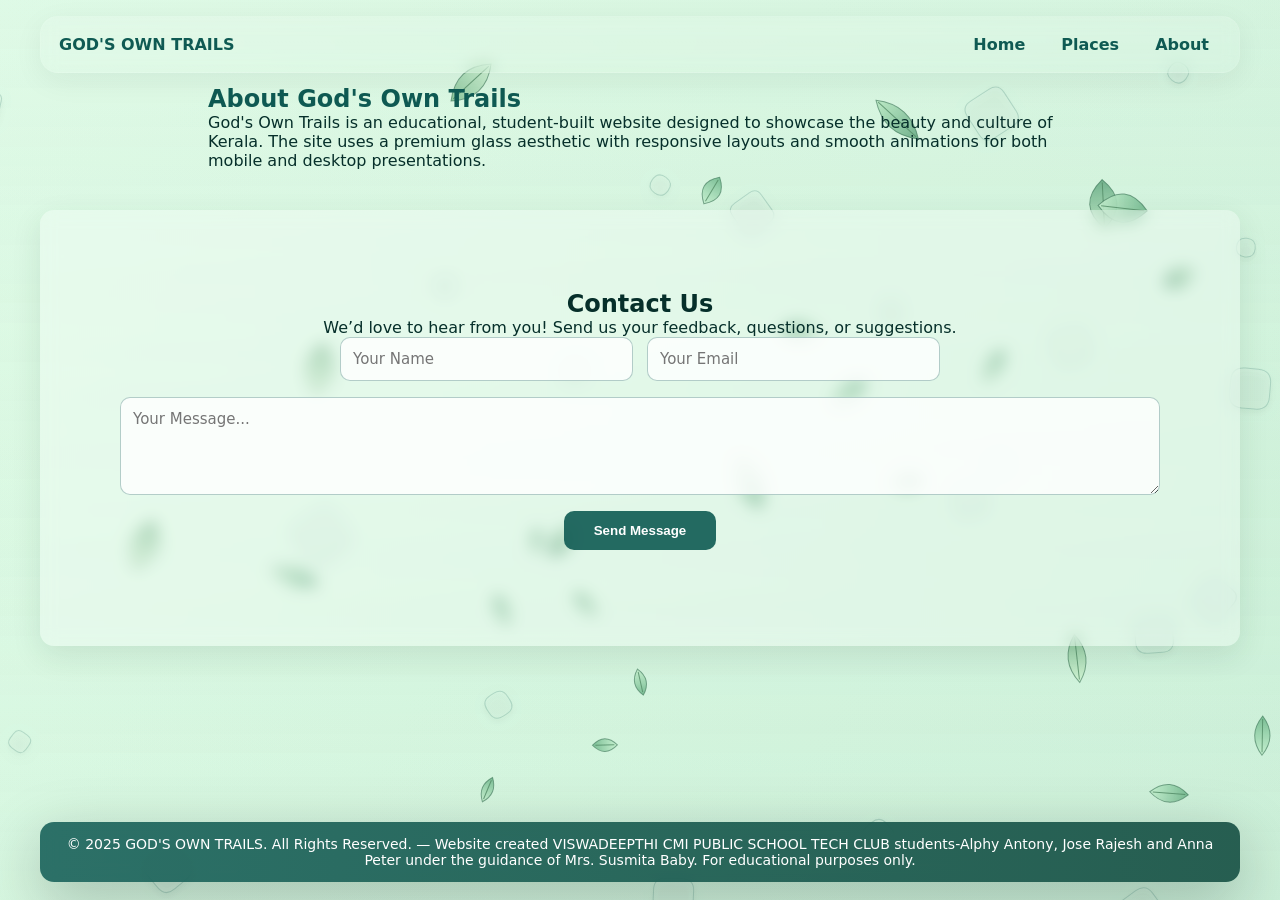
<file: about.html>
<!doctype html>
<html lang="en"><head><meta charset="utf-8"/><meta name="viewport" content="width=device-width,initial-scale=1"/>
<title>About — GOD'S OWN TRAILS</title><link rel="stylesheet" href="style.css"></head><body>
<div class="bg-gradient"></div>
<canvas id="particle-canvas"></canvas>

<header class="header"><div class="header-inner"><div class="brand"><div style="font-weight:700;color:var(--primary)">GOD'S OWN TRAILS</div></div><nav class="nav"><a href="index.html">Home</a><a href="places.html" onclick="openPlacesPopup(event)">Places</a>
<a href="about.html">About</a></nav></div></header>

<main style="max-width:900px;margin:28px auto;padding:0 18px">
  <section class="fade-up"><h2 style="color:var(--primary)">About God's Own Trails</h2><p>God's Own Trails is an educational, student-built website designed to showcase the beauty and culture of Kerala. The site uses a premium glass aesthetic with responsive layouts and smooth animations for both mobile and desktop presentations.</p></section>
</main>

</main><footer class="footer-fixed">© 2025 GOD'S OWN TRAILS. All Rights Reserved. — Website created VISWADEEPTHI CMI PUBLIC SCHOOL TECH CLUB students-Alphy Antony, Jose Rajesh and Anna Peter under the guidance of Mrs. Susmita Baby. For educational purposes only.</footer>

<section class="contact-section">
  <h2>Contact Us</h2>
  <p>We’d love to hear from you! Send us your feedback, questions, or suggestions.</p>
  
  <form class="contact-form" action="https://formspree.io/f/xldopkpg" method="POST">
    <input type="hidden" name="_subject" value="New message from GOD’S OWN TRAILS website">
    
    <div class="form-row">
      <input type="text" name="name" placeholder="Your Name" required>
      <input type="email" name="email" placeholder="Your Email" required>
    </div>
    <textarea name="message" rows="4" placeholder="Your Message..." required></textarea>
    <button type="submit">Send Message</button>
  </form>
</section>


<script src="script.js"></script>
</body></html>
</file>
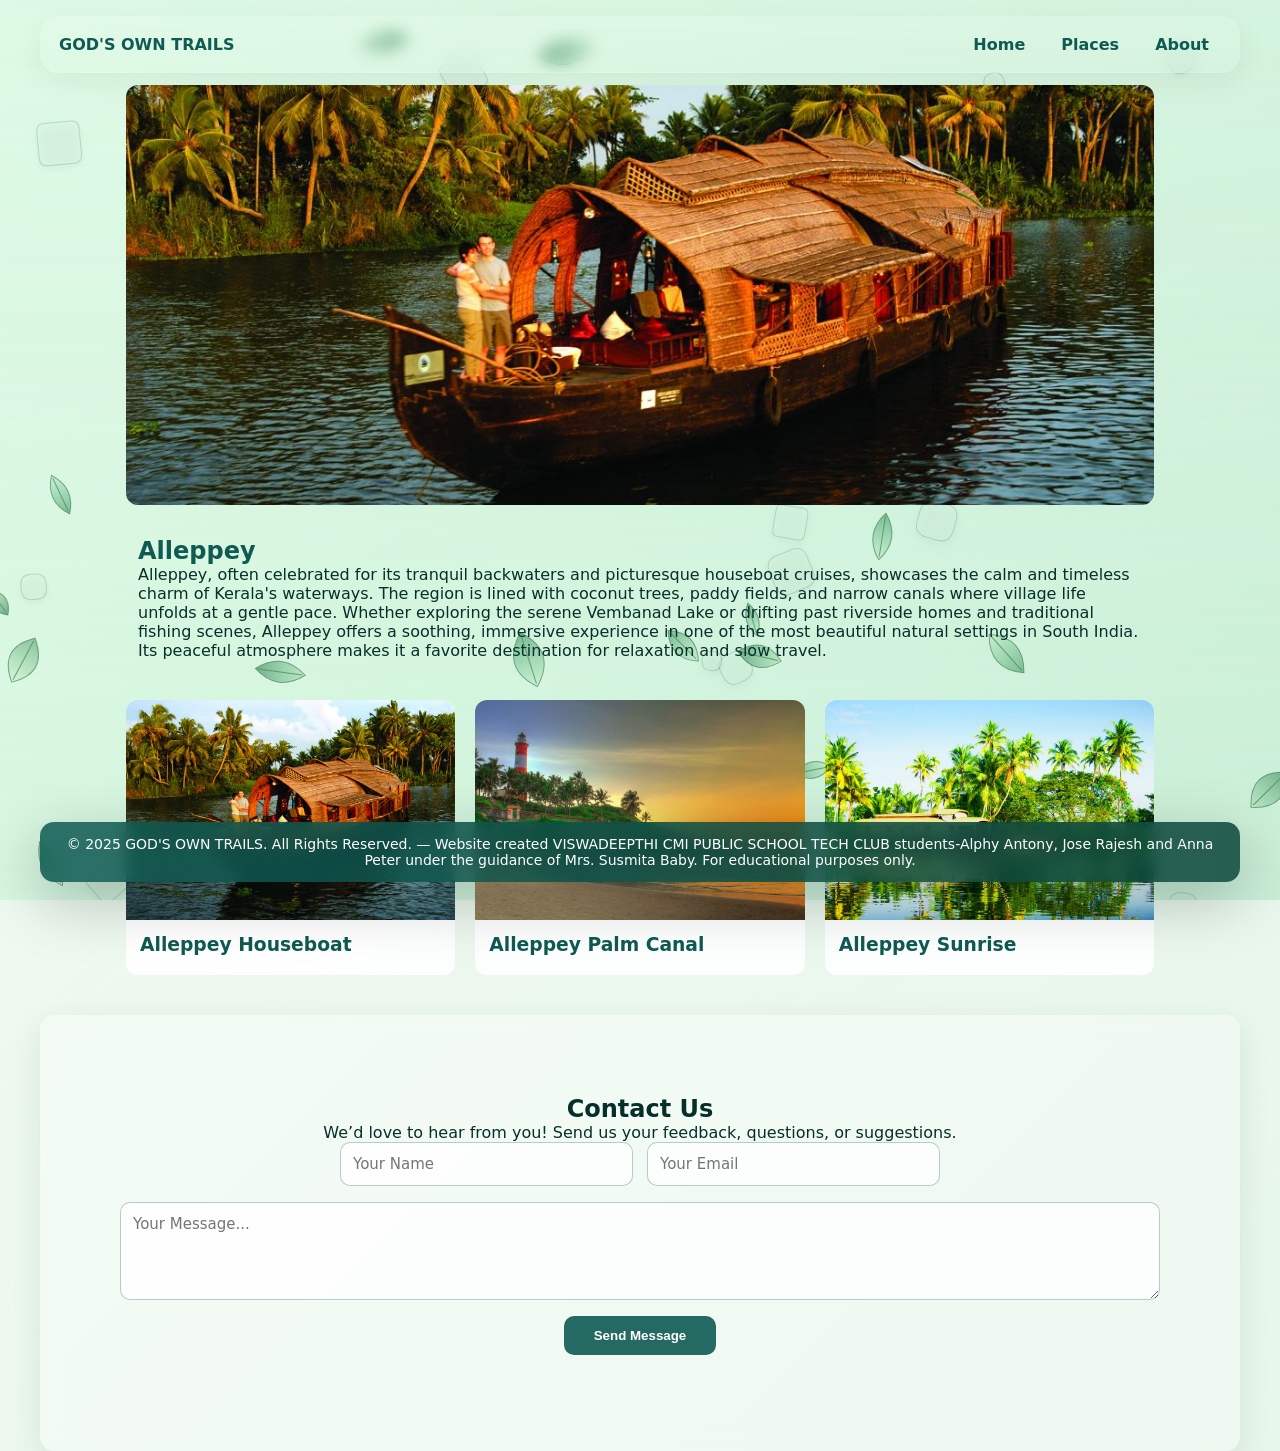
<file: alleppey.html>
<!doctype html>
<html lang="en"><head><meta charset="utf-8"/><meta name="viewport" content="width=device-width,initial-scale=1"/><title>Alleppey — GOD'S OWN TRAILS</title><link rel="stylesheet" href="style.css"></head><body>
<div class="bg-gradient"></div>
<canvas id="particle-canvas"></canvas>

<header class="header"><div class="header-inner"><div class="brand"><div style="font-weight:700;color:var(--primary)">GOD'S OWN TRAILS</div></div><nav class="nav"><a href="index.html">Home</a><a href="places.html">Places</a><a href="about.html">About</a></nav></div></header>

<main style="max-width:1100px;margin:28px auto;padding:0 18px">
  <section class="place-hero fade-up"><img src="images/alleppey_1.jpg" alt="alleppey"><div style="padding:12px"><h2 style="color:var(--primary)">Alleppey</h2><p> Alleppey, often celebrated for its tranquil backwaters and picturesque houseboat cruises, showcases the calm and timeless charm of Kerala's waterways. The region is lined with coconut trees, paddy fields, and narrow canals where village life unfolds at a gentle pace. Whether exploring the serene Vembanad Lake or drifting past riverside homes and traditional fishing scenes, Alleppey offers a soothing, immersive experience in one of the most beautiful natural settings in South India. Its peaceful atmosphere makes it a favorite destination for relaxation and slow travel.</p></div></section>
  <section class="gallery fade-up" style="margin-top:18px">
    <article class="place-card"><img src="images/alleppey_1.jpg" alt=""><div class="body"><h3>Alleppey Houseboat</h3></div></article>
    <article class="place-card"><img src="images/alleppey_2.jpg" alt=""><div class="body"><h3>Alleppey Palm Canal</h3></div></article>
    <article class="place-card"><img src="images/alleppey_3.jpg" alt=""><div class="body"><h3>Alleppey Sunrise</h3></div></article>
  </section>
</main>

</main><footer class="footer-fixed">© 2025 GOD'S OWN TRAILS. All Rights Reserved. — Website created VISWADEEPTHI CMI PUBLIC SCHOOL TECH CLUB students-Alphy Antony, Jose Rajesh and Anna Peter under the guidance of Mrs. Susmita Baby. For educational purposes only.</footer>

<section class="contact-section">
  <h2>Contact Us</h2>
  <p>We’d love to hear from you! Send us your feedback, questions, or suggestions.</p>
  
  <form class="contact-form" action="https://formspree.io/f/xldopkpg" method="POST">
    <input type="hidden" name="_subject" value="New message from GOD’S OWN TRAILS website">
    
    <div class="form-row">
      <input type="text" name="name" placeholder="Your Name" required>
      <input type="email" name="email" placeholder="Your Email" required>
    </div>
    <textarea name="message" rows="4" placeholder="Your Message..." required></textarea>
    <button type="submit">Send Message</button>
  </form>
</section>

<script src="script.js"></script>
</body></html>
</file>
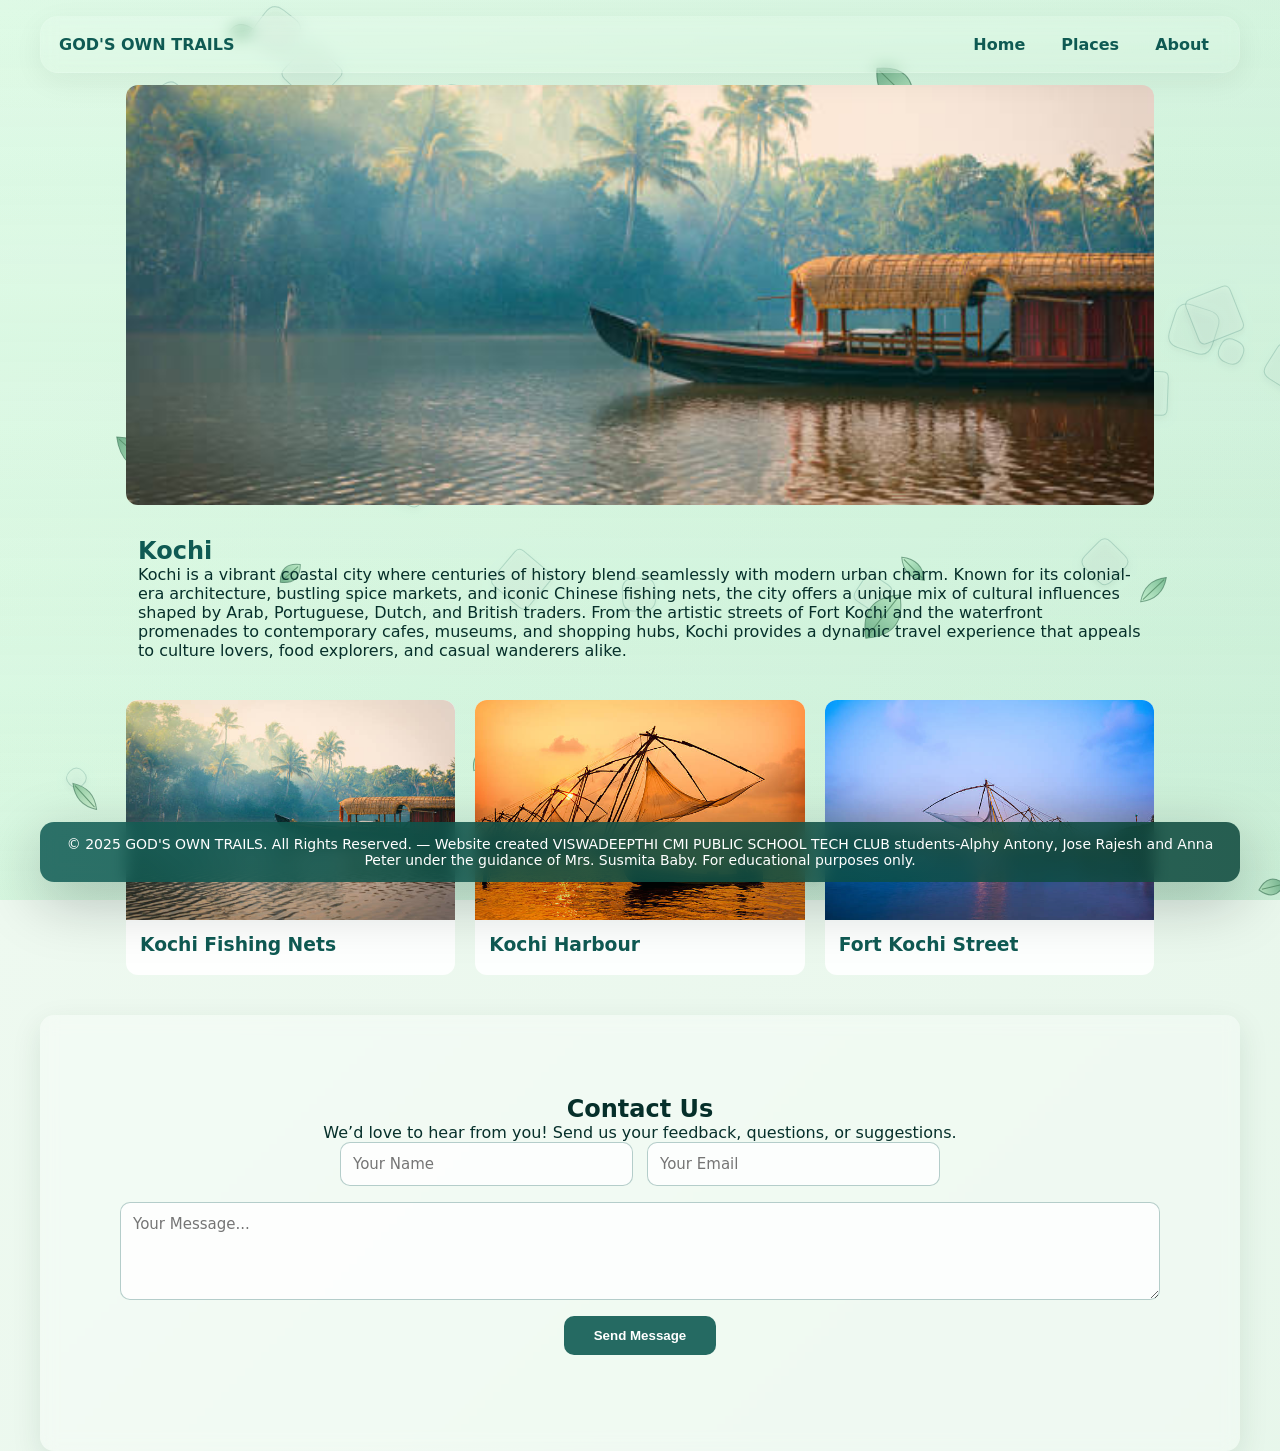
<file: kochi.html>
<!doctype html>
<html lang="en"><head><meta charset="utf-8"/><meta name="viewport" content="width=device-width,initial-scale=1"/><title>Kochi — GOD'S OWN TRAILS</title><link rel="stylesheet" href="style.css"></head><body>
<div class="bg-gradient"></div>
<canvas id="particle-canvas"></canvas>

<header class="header"><div class="header-inner"><div class="brand"><div style="font-weight:700;color:var(--primary)">GOD'S OWN TRAILS</div></div><nav class="nav"><a href="index.html">Home</a><a href="places.html">Places</a><a href="about.html">About</a></nav></div></header>

<main style="max-width:1100px;margin:28px auto;padding:0 18px">
  <section class="place-hero fade-up"><img src="images/kochi_1.jpg" alt="kochi"><div style="padding:12px"><h2 style="color:var(--primary)">Kochi</h2><p>Kochi is a vibrant coastal city where centuries of history blend seamlessly with modern urban charm. Known for its colonial-era architecture, bustling spice markets, and iconic Chinese fishing nets, the city offers a unique mix of cultural influences shaped by Arab, Portuguese, Dutch, and British traders. From the artistic streets of Fort Kochi and the waterfront promenades to contemporary cafes, museums, and shopping hubs, Kochi provides a dynamic travel experience that appeals to culture lovers, food explorers, and casual wanderers alike.</p></div></section>
  <section class="gallery fade-up" style="margin-top:18px">
    <article class="place-card"><img src="images/kochi_1.jpg" alt=""><div class="body"><h3>Kochi Fishing Nets</h3></div></article>
    <article class="place-card"><img src="images/kochi_2.jpg" alt=""><div class="body"><h3>Kochi Harbour</h3></div></article>
    <article class="place-card"><img src="images/kochi_3.jpg" alt=""><div class="body"><h3>Fort Kochi Street</h3></div></article>
  </section>
</main>

</main><footer class="footer-fixed">© 2025 GOD'S OWN TRAILS. All Rights Reserved. — Website created VISWADEEPTHI CMI PUBLIC SCHOOL TECH CLUB students-Alphy Antony, Jose Rajesh and Anna Peter under the guidance of Mrs. Susmita Baby. For educational purposes only.</footer>

<section class="contact-section">
  <h2>Contact Us</h2>
  <p>We’d love to hear from you! Send us your feedback, questions, or suggestions.</p>
  
  <form class="contact-form" action="https://formspree.io/f/xldopkpg" method="POST">
    <input type="hidden" name="_subject" value="New message from GOD’S OWN TRAILS website">
    
    <div class="form-row">
      <input type="text" name="name" placeholder="Your Name" required>
      <input type="email" name="email" placeholder="Your Email" required>
    </div>
    <textarea name="message" rows="4" placeholder="Your Message..." required></textarea>
    <button type="submit">Send Message</button>
  </form>
</section>

<script src="script.js"></script>
</body></html>
</file>
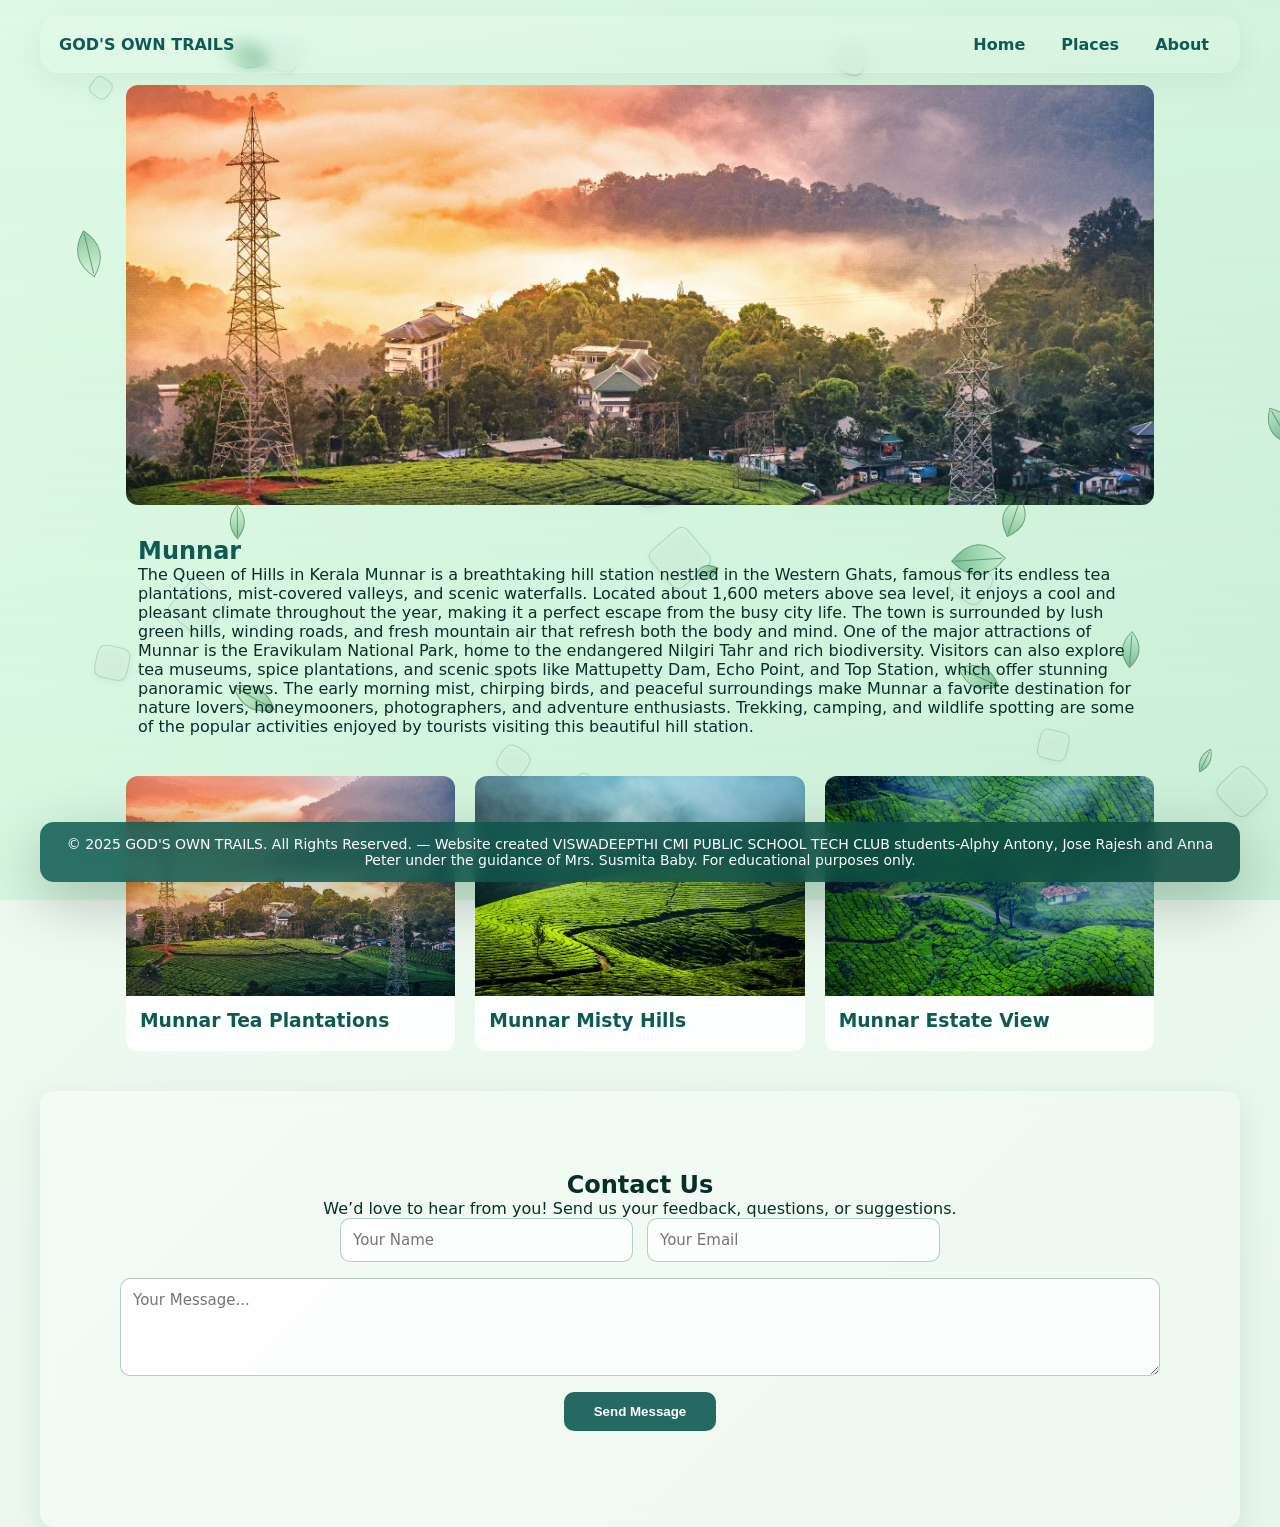
<file: munnar.html>
<!doctype html>
<html lang="en"><head><meta charset="utf-8"/><meta name="viewport" content="width=device-width,initial-scale=1"/><title>Munnar — GOD'S OWN TRAILS</title><link rel="stylesheet" href="style.css"></head><body>
<div class="bg-gradient"></div>
<canvas id="particle-canvas"></canvas>

<header class="header">
<div class="header-inner">
<div class="brand">
<div style="font-weight: bold; color: var(--primary);">GOD'S OWN TRAILS</div>
</div>
<nav class="nav"><a href="index.html">Home</a><a href="places.html">Places</a><a href="about.html">About</a></nav></div>
</header><main style="max-width: 1100px; margin: 28px auto; padding: 0 18px;">
<section class="place-hero fade-up"><img src="images/munnar_1.jpg" alt="munnar" />
<div style="padding: 12px;">
<h2 style="color: var(--primary);">Munnar</h2><p>The Queen of Hills in Kerala Munnar is a breathtaking hill station nestled in the Western Ghats, famous for its endless tea plantations, mist-covered valleys, and scenic waterfalls. Located about 1,600 meters above sea level, it enjoys a cool and pleasant climate throughout the year, making it a perfect escape from the busy city life. The town is surrounded by lush green hills, winding roads, and fresh mountain air that refresh both the body and mind. One of the major attractions of Munnar is the Eravikulam National Park, home to the endangered Nilgiri Tahr and rich biodiversity. Visitors can also explore tea museums, spice plantations, and scenic spots like Mattupetty Dam, Echo Point, and Top Station, which offer stunning panoramic views. The early morning mist, chirping birds, and peaceful surroundings make Munnar a favorite destination for nature lovers, honeymooners, photographers, and adventure enthusiasts. Trekking, camping, and wildlife spotting are some of the popular activities enjoyed by tourists visiting this beautiful hill station.</p></div></section>
<section class="gallery fade-up" style="margin-top: 18px;">
<article class="place-card"><img src="images/munnar_1.jpg" alt="" />
<div class="body">
<h3>Munnar Tea Plantations</h3>
</div>
</article>
<article class="place-card"><img src="images/munnar_2.jpg" alt="" />
<div class="body">
<h3>Munnar Misty Hills</h3>
</div>
</article>
<article class="place-card"><img src="images/munnar_3.jpg" alt="" />
<div class="body">
<h3>Munnar Estate View</h3>
</div>
</article>
</section>
</main></main><footer class="footer-fixed">© 2025 GOD'S OWN TRAILS. All Rights Reserved. — Website created VISWADEEPTHI CMI PUBLIC SCHOOL TECH CLUB students-Alphy Antony, Jose Rajesh and Anna Peter under the guidance of Mrs. Susmita Baby. For educational purposes only.</footer>
<section class="contact-section">
<h2>Contact Us</h2>
<p>We’d love to hear from you! Send us your feedback, questions, or suggestions.</p>
<form class="contact-form" action="https://formspree.io/f/xldopkpg" method="POST"><input type="hidden" name="_subject" value="New message from GOD’S OWN TRAILS website" />
<div class="form-row"><input type="text" placeholder="Your Name" required="" /> <input type="email" name="email" placeholder="Your Email" required="" /></div>
<textarea name="message" rows="4" placeholder="Your Message..." required=""></textarea> <button type="submit">Send Message</button></form></section>
<p>
<script src="script.js"></script>
</p>
</body></html>
</file>
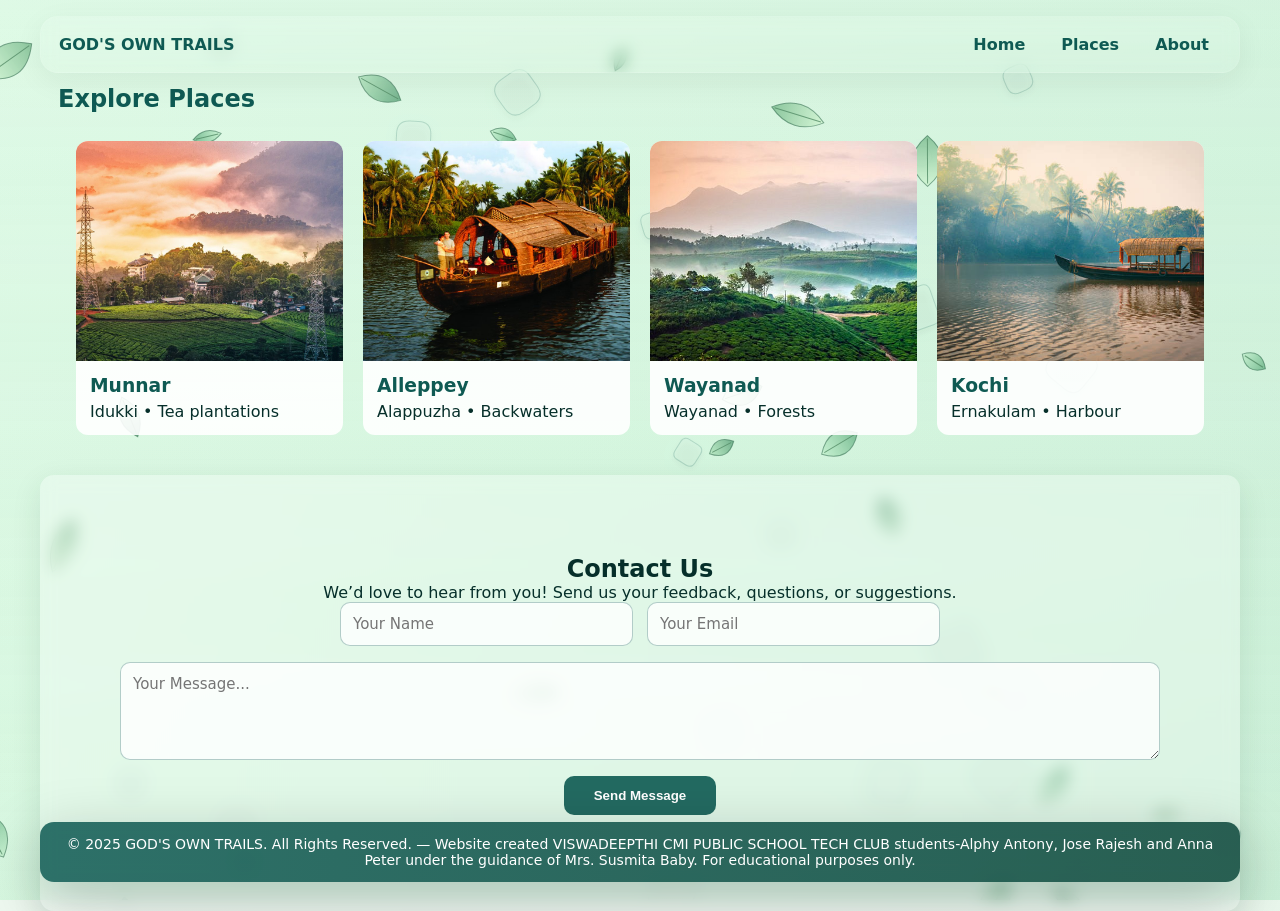
<file: places.html>
<!doctype html>
<html lang="en"><head><meta charset="utf-8"/><meta name="viewport" content="width=device-width,initial-scale=1"/><title>Places — GOD'S OWN TRAILS</title><link rel="stylesheet" href="style.css"></head><body>
<div class="bg-gradient"></div>
<canvas id="particle-canvas"></canvas>

<header class="header"><div class="header-inner"><div class="brand"><div style="font-weight:700;color:var(--primary)">GOD'S OWN TRAILS</div></div><nav class="nav"><a href="index.html">Home</a><a href="places.html">Places</a><a href="about.html">About</a></nav></div></header>

<main style="max-width:1200px;margin:28px auto;padding:0 18px">
  <h2 style="color:var(--primary);margin-bottom:12px">Explore Places</h2>
  <section class="gallery fade-up">
    <article class="place-card"><a href="munnar.html"><img src="images/munnar_1.jpg" alt=""><div class="body"><h3>Munnar</h3><p>Idukki • Tea plantations</p></div></a></article>
    <article class="place-card"><a href="alleppey.html"><img src="images/alleppey_1.jpg" alt=""><div class="body"><h3>Alleppey</h3><p>Alappuzha • Backwaters</p></div></a></article>
    <article class="place-card"><a href="wayanad.html"><img src="images/wayanad_1.jpg" alt=""><div class="body"><h3>Wayanad</h3><p>Wayanad • Forests</p></div></a></article>
    <article class="place-card"><a href="kochi.html"><img src="images/kochi_1.jpg" alt=""><div class="body"><h3>Kochi</h3><p>Ernakulam • Harbour</p></div></a></article>
  </section>
</main>

<footer class="footer-fixed">
© 2025 GOD'S OWN TRAILS. All Rights Reserved. — Website created VISWADEEPTHI CMI PUBLIC SCHOOL TECH CLUB students-Alphy Antony, Jose Rajesh and Anna Peter under the guidance of Mrs. Susmita Baby. For educational purposes only.
</footer>

<section class="contact-section">
  <h2>Contact Us</h2>
  <p>We’d love to hear from you! Send us your feedback, questions, or suggestions.</p>
  
  <form class="contact-form" action="https://formspree.io/f/xldopkpg" method="POST">
    <input type="hidden" name="_subject" value="New message from GOD’S OWN TRAILS website">
    
    <div class="form-row">
      <input type="text" name="name" placeholder="Your Name" required>
      <input type="email" name="email" placeholder="Your Email" required>
    </div>
    <textarea name="message" rows="4" placeholder="Your Message..." required></textarea>
    <button type="submit">Send Message</button>
  </form>
</section>


<script src="script.js"></script>
</body></html>
</file>
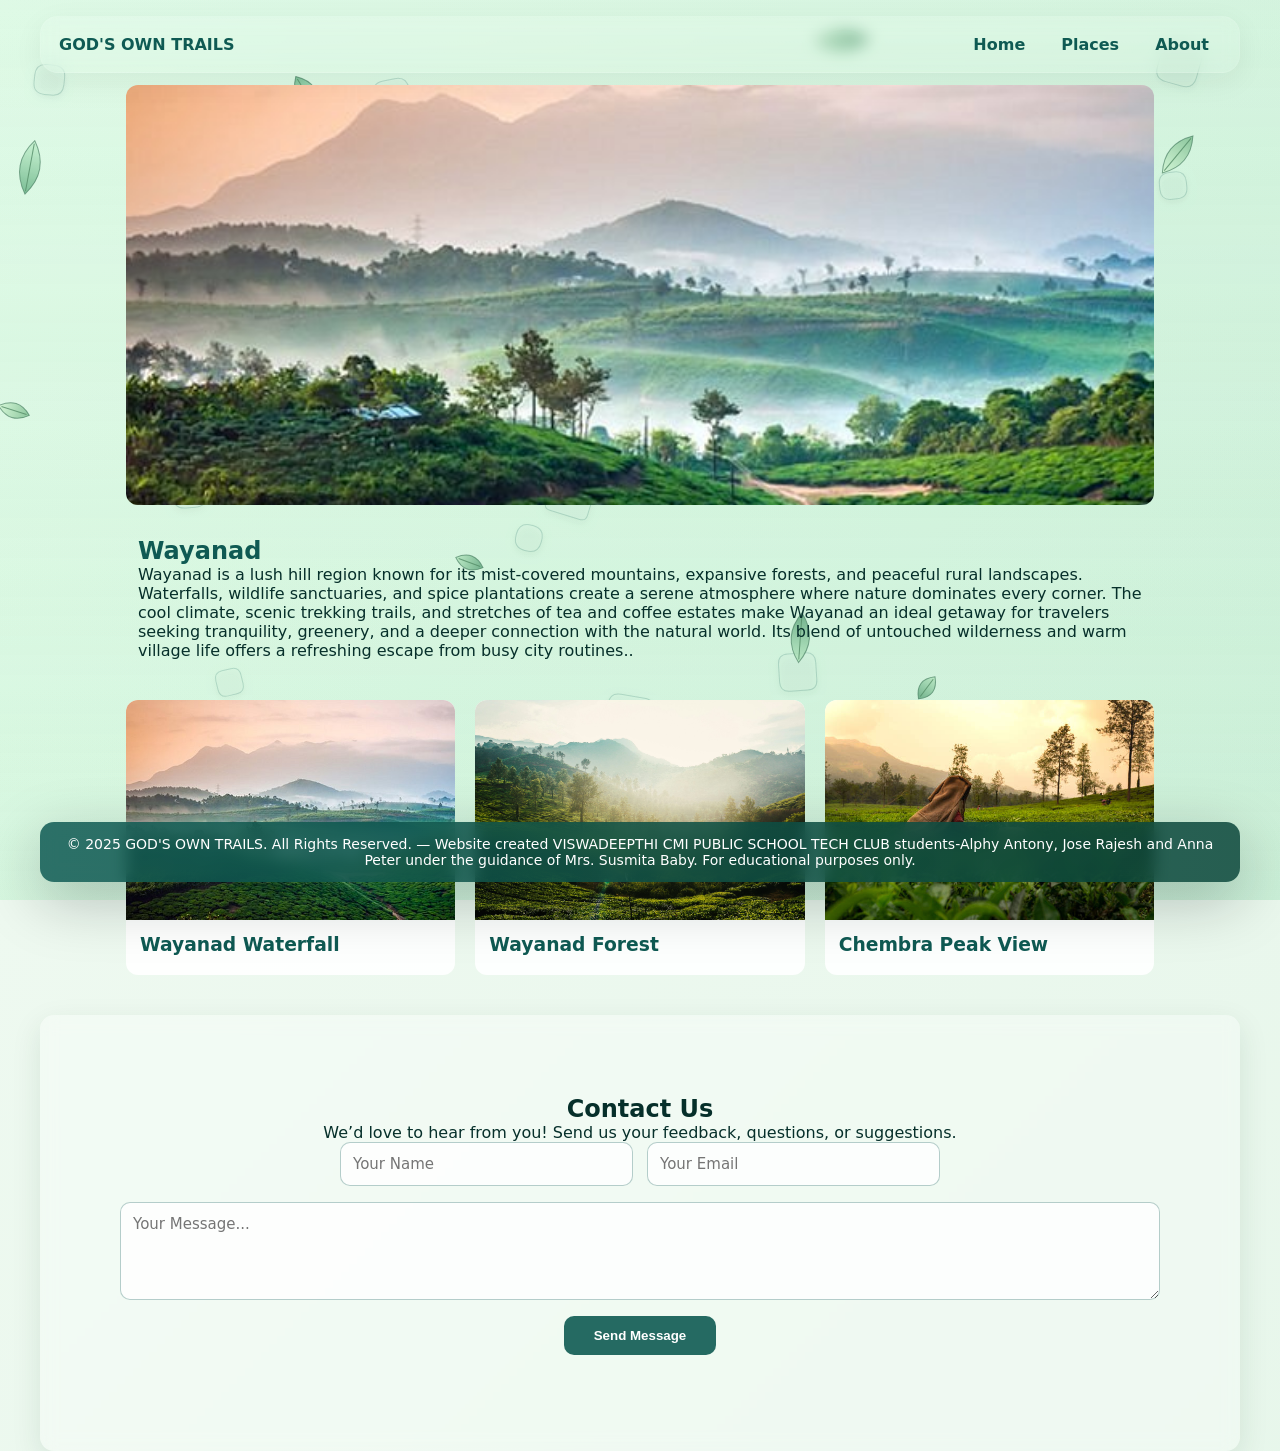
<file: wayanad.html>
<!doctype html>
<html lang="en"><head><meta charset="utf-8"/><meta name="viewport" content="width=device-width,initial-scale=1"/><title>Wayanad — GOD'S OWN TRAILS</title><link rel="stylesheet" href="style.css"></head><body>
<div class="bg-gradient"></div>
<canvas id="particle-canvas"></canvas>

<header class="header"><div class="header-inner"><div class="brand"><div style="font-weight:700;color:var(--primary)">GOD'S OWN TRAILS</div></div><nav class="nav"><a href="index.html">Home</a><a href="places.html">Places</a><a href="about.html">About</a></nav></div></header>

<main style="max-width:1100px;margin:28px auto;padding:0 18px">
  <section class="place-hero fade-up"><img src="images/wayanad_1.jpg" alt="wayanad"><div style="padding:12px"><h2 style="color:var(--primary)">Wayanad</h2><p>Wayanad is a lush hill region known for its mist-covered mountains, expansive forests, and peaceful rural landscapes. Waterfalls, wildlife sanctuaries, and spice plantations create a serene atmosphere where nature dominates every corner. The cool climate, scenic trekking trails, and stretches of tea and coffee estates make Wayanad an ideal getaway for travelers seeking tranquility, greenery, and a deeper connection with the natural world. Its blend of untouched wilderness and warm village life offers a refreshing escape from busy city routines..</p></div></section>
  <section class="gallery fade-up" style="margin-top:18px">
    <article class="place-card"><img src="images/wayanad_1.jpg" alt=""><div class="body"><h3>Wayanad Waterfall</h3></div></article>
    <article class="place-card"><img src="images/wayanad_2.jpg" alt=""><div class="body"><h3>Wayanad Forest</h3></div></article>
    <article class="place-card"><img src="images/wayanad_3.jpg" alt=""><div class="body"><h3>Chembra Peak View</h3></div></article>
  </section>
</main>

</main><footer class="footer-fixed">© 2025 GOD'S OWN TRAILS. All Rights Reserved. — Website created VISWADEEPTHI CMI PUBLIC SCHOOL TECH CLUB students-Alphy Antony, Jose Rajesh and Anna Peter under the guidance of Mrs. Susmita Baby. For educational purposes only.</footer>

<section class="contact-section">
  <h2>Contact Us</h2>
  <p>We’d love to hear from you! Send us your feedback, questions, or suggestions.</p>
  
  <form class="contact-form" action="https://formspree.io/f/xldopkpg" method="POST">
    <input type="hidden" name="_subject" value="New message from GOD’S OWN TRAILS website">
    
    <div class="form-row">
      <input type="text" name="name" placeholder="Your Name" required>
      <input type="email" name="email" placeholder="Your Email" required>
    </div>
    <textarea name="message" rows="4" placeholder="Your Message..." required></textarea>
    <button type="submit">Send Message</button>
  </form>
</section>

<script src="script.js"></script>
</body></html>
</file>
<file: style.css>
/* style.css - Final with Places Popup */
*{box-sizing:border-box;margin:0;padding:0}
:root{
  --bg1:#eef9f0;
  --bg2:#e6f6ea;
  --primary:#0f5a53;
  --dark-accent: rgba(15,90,83,0.9);
  --glass: rgba(255,255,255,0.06);
  --card: rgba(20,70,60,0.08);
  --max-width:1200px;
  --text:#062f2a;
}
html,body{height:100%}
body{
  font-family:Inter, system-ui, -apple-system, "Segoe UI", Roboto, Arial;
  background: linear-gradient(135deg,var(--bg1),var(--bg2));
  color:var(--text);
  -webkit-font-smoothing:antialiased;
  -moz-osx-font-smoothing:grayscale;
  padding-bottom:120px;
}
.bg-gradient{
  position:fixed;inset:0;z-index:-4;pointer-events:none;background: linear-gradient(120deg, rgba(170, 255, 195, 0.25), rgba(120, 220, 160, 0.25));
  animation:shiftHue 20s ease-in-out infinite;
}
@keyframes shiftHue{0%{filter:hue-rotate(0deg)}50%{filter:hue-rotate(22deg)}100%{filter:hue-rotate(0deg)}}
#particle-canvas{position:fixed;inset:0;z-index:-3;pointer-events:none;opacity:0.85}
.header{
  position:sticky;top:16px;z-index:100;display:flex;justify-content:center;
  pointer-events:auto;
}
.header-inner{
  width:95%;max-width:var(--max-width);display:flex;align-items:center;justify-content:space-between;
  background: linear-gradient(180deg, rgba(255,255,255,0.12), rgba(255,255,255,0.06));
  border-radius:18px;padding:10px 18px;backdrop-filter:blur(8px);box-shadow:0 8px 30px rgba(10,40,35,0.06);
  border:1px solid rgba(255,255,255,0.08);
}
.brand{display:flex;align-items:center;gap:12px}
.nav{display:flex;gap:12px;align-items:center}
.nav a{color:var(--primary);text-decoration:none;font-weight:600;padding:8px 12px;border-radius:10px;transition:0.25s;cursor:pointer}
.nav a:hover{background:rgba(15,90,83,0.08);color:var(--primary)}
.hero{margin:28px auto 10px;max-width:var(--max-width);border-radius:16px;overflow:hidden;position:relative;min-height:56vh;display:flex;align-items:center}
.hero .bg{position:absolute;inset:0;background-size:cover;background-position:center;transform:scale(1.03);transition:transform 1.6s ease}
.hero .overlay{position:relative;z-index:2;padding:38px;color:#fff;max-width:680px}
.hero h1{font-size:34px;color:var(--primary);margin-bottom:8px}
.hero p{font-size:16px;color:#0b3b34}
.glass-card{background:var(--glass);border-radius:12px;padding:16px;border:1px solid rgba(255,255,255,0.08);box-shadow:0 12px 40px rgba(10,40,35,0.06);max-width:420px}
.gallery{max-width:var(--max-width);margin:28px auto;padding:0 18px;display:grid;grid-template-columns:repeat(auto-fit,minmax(260px,1fr));gap:20px}
.place-card{background:rgba(255,255,255,0.9);border-radius:12px;overflow:hidden;transition:transform .35s cubic-bezier(.2,.9,.3,1),box-shadow .35s}
.place-card img{width:100%;height:220px;object-fit:cover;display:block;transition:transform 0.9s ease}
.place-card:hover{transform:translateY(-10px);box-shadow:0 24px 60px rgba(10,30,25,0.08)}
.place-card:hover img{transform:scale(1.04)}
.place-card .body{padding:14px}
.place-card h3{color:var(--primary);margin-bottom:6px}
.content-row{max-width:var(--max-width);margin:28px auto;display:grid;grid-template-columns:1fr 360px;gap:24px;padding:0 18px}
.about{background:var(--card);padding:16px;border-radius:12px;backdrop-filter:blur(6px);border:1px solid rgba(255,255,255,0.05)}
.place-hero{max-width:var(--max-width);margin:28px auto;padding:0 18px;display:grid;grid-template-columns:1fr;gap:20px}
.place-hero img{width:100%;height:420px;object-fit:cover;border-radius:12px}
.footer-fixed{
  position:fixed;
  left:50%;
  transform:translateX(-50%);
  bottom:18px;
  width:95%;
  max-width:var(--max-width);
  background:linear-gradient(90deg, rgba(15,90,83,0.86), rgba(11,70,58,0.86));
  color:#fff;
  padding:14px;
  border-radius:14px;
  backdrop-filter:blur(8px);
  box-shadow:0 18px 60px rgba(5,20,18,0.25);
  z-index:2000;
  text-align:center;
  font-size:14px
}

/* Contact Section */
.contact-section {
  max-width: var(--max-width);
  margin: 40px auto 32px;
  padding: 80px;
  background: rgba(255, 255, 255, 0.3);
  border-radius: 14px;
  backdrop-filter: blur(8px);
  text-align: center;
  box-shadow: 0 10px 30px rgba(15, 60, 40, 0.1);
}
.contact-form {
  display: flex;
  flex-direction: column;
  gap: 16px;
  align-items: center;
  padding-bottom: 16px;
}
.contact-form .form-row {
  display: flex;
  gap: 14px;
  width: 100%;
  max-width: 600px;
}
.contact-form input,
.contact-form textarea {
  width: 100%;
  padding: 12px;
  border-radius: 10px;
  border: 1px solid rgba(15, 90, 83, 0.3);
  background: rgba(255, 255, 255, 0.8);
  font-family: inherit;
  font-size: 15px;
}
.contact-form button {
  background: var(--dark-accent);
  color: #fff;
  padding: 12px 30px;
  border: none;
  border-radius: 10px;
  cursor: pointer;
  font-weight: 600;
  transition: background 0.3s ease;
}

/* QR Section */
.qr-section {
  max-width: var(--max-width);
  margin: 0 auto 0;
  padding: 18px 18px 150px;
  background: linear-gradient(135deg, rgba(255,255,255,0.9), rgba(230,246,234,0.95));
  border-radius: 14px;
  backdrop-filter: blur(8px);
  text-align: center;
  box-shadow: 0 10px 30px rgba(15, 60, 40, 0.15);
  border: 1px solid rgba(15, 90, 83, 0.18);
}
.qr-section h3 {
  color: var(--primary);
  margin-bottom: 6px;
  font-size: 20px;
}
.qr-section p {
  color: var(--text);
  font-size: 14px;
  margin-bottom: 14px;
}
.qr-wrapper {
  display: inline-flex;
  padding: 10px;
  border-radius: 18px;
  background: radial-gradient(circle at top, rgba(15,90,83,0.18), rgba(15,90,83,0.03));
  box-shadow: 0 14px 32px rgba(5,40,30,0.28);
}
.qr-wrapper img {
  width: 170px;
  height: 170px;
  border-radius: 12px;
}

/* Places popup overlay */
.places-popup-overlay{
  position:fixed;
  inset:0;
  background:rgba(0,0,0,0.35);
  display:none;
  align-items:center;
  justify-content:center;
  z-index:2500;
}
.places-popup-overlay.open{
  display:flex;
}
.places-popup{
  position:relative;
  background: linear-gradient(135deg, rgba(255,255,255,0.98), rgba(230,246,234,0.98));
  border-radius:18px;
  padding:24px 26px 18px;
  min-width:260px;
  max-width:320px;
  box-shadow:0 20px 50px rgba(5,35,25,0.35);
  border:1px solid rgba(15,90,83,0.22);
}
.places-popup h3{
  color:var(--primary);
  margin-bottom:4px;
  font-size:20px;
}
.places-popup-sub{
  font-size:13px;
  margin-bottom:12px;
  color:rgba(6,47,42,0.8);
}
.places-popup a{
  display:block;
  padding:8px 0;
  color:var(--primary);
  text-decoration:none;
  font-weight:600;
  border-bottom:1px solid rgba(15,90,83,0.08);
}
.places-popup a:last-of-type{
  border-bottom:none;
}
.places-popup a:hover{
  color:#0a3c36;
}
.places-popup-close{
  position:absolute;
  right:10px;
  top:10px;
  border:none;
  background:transparent;
  color:rgba(6,47,42,0.7);
  font-size:18px;
  cursor:pointer;
}

/* Links inside place cards (no blue + no underline) */
.place-card a {
  color: inherit;
  text-decoration: none;
}
.place-card a:hover {
  text-decoration: none;
}
</file>
